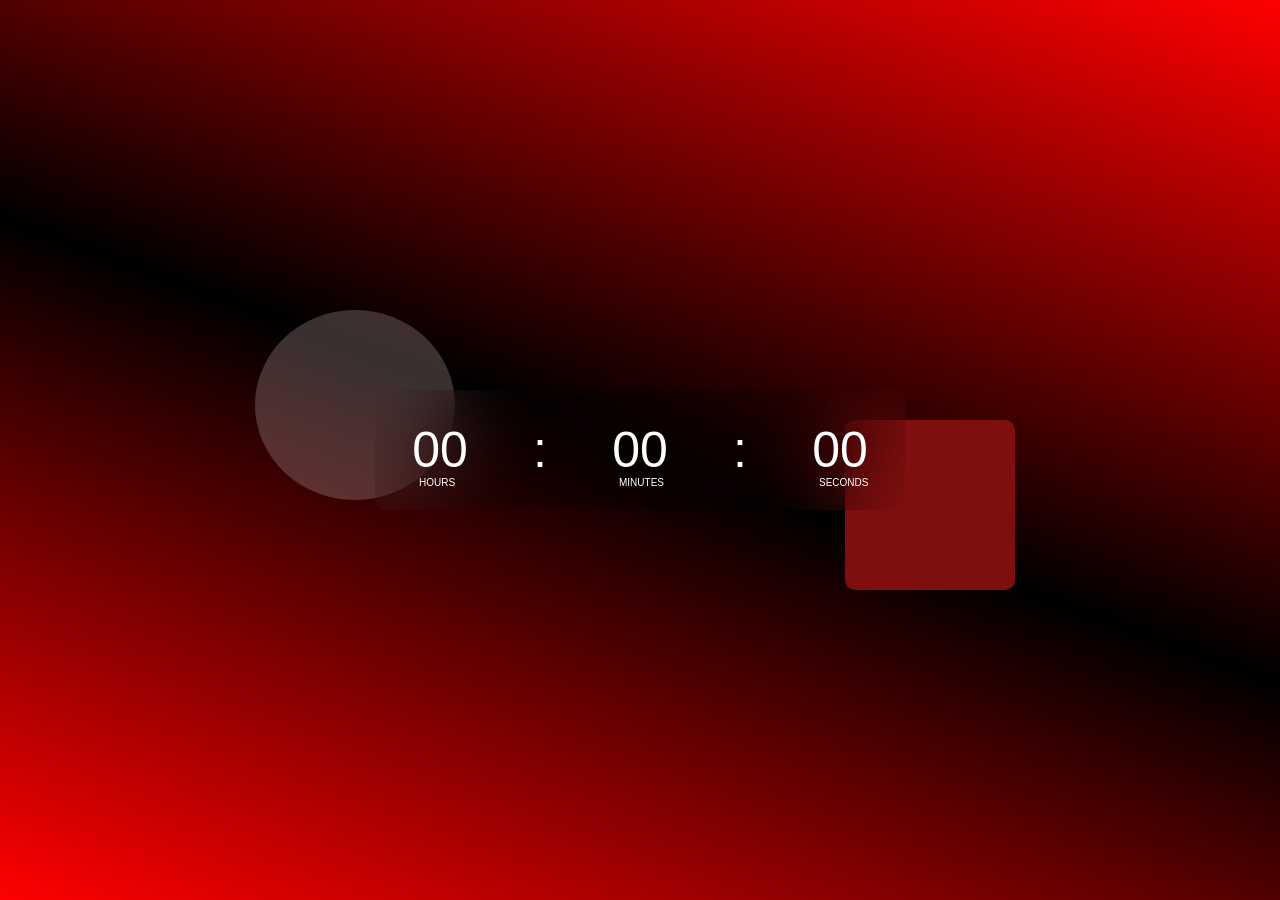
<file: index.html>
<!DOCTYPE html>
<html lang="en">
<head>
    <meta charset="UTF-8">
    <meta name="viewport" content="width=device-width, initial-scale=1.0">
    <title>Document</title>
    <link rel="stylesheet" href="clock.css">
</head>
<body>
    <div class="hero">
        <div class="container">
            <div class="clock">
               <span id="hours">00</span>
               <span>:</span>
               <span id="minutes">00</span>
               <span>:</span>
               <span id="seconds">00</span>
            </div>
        </div>
     </div>
     <script>
        let hours=document.getElementById('hours');
        let minutes=document.getElementById('minutes');
        let seconds=document.getElementById('seconds');
        setInterval(() => {
            let currentDate=new Date();
        hours.innerHTML=(currentDate.getHours()<10?"0":"")+currentDate.getHours();
        minutes.innerHTML=(currentDate.getMinutes()<10?"0":"")+currentDate.getMinutes();
        seconds.innerHTML=(currentDate.getSeconds()<10?"0":"")+currentDate.getSeconds();
        },1000);
        
     </script>
</body>
</html>
</file>
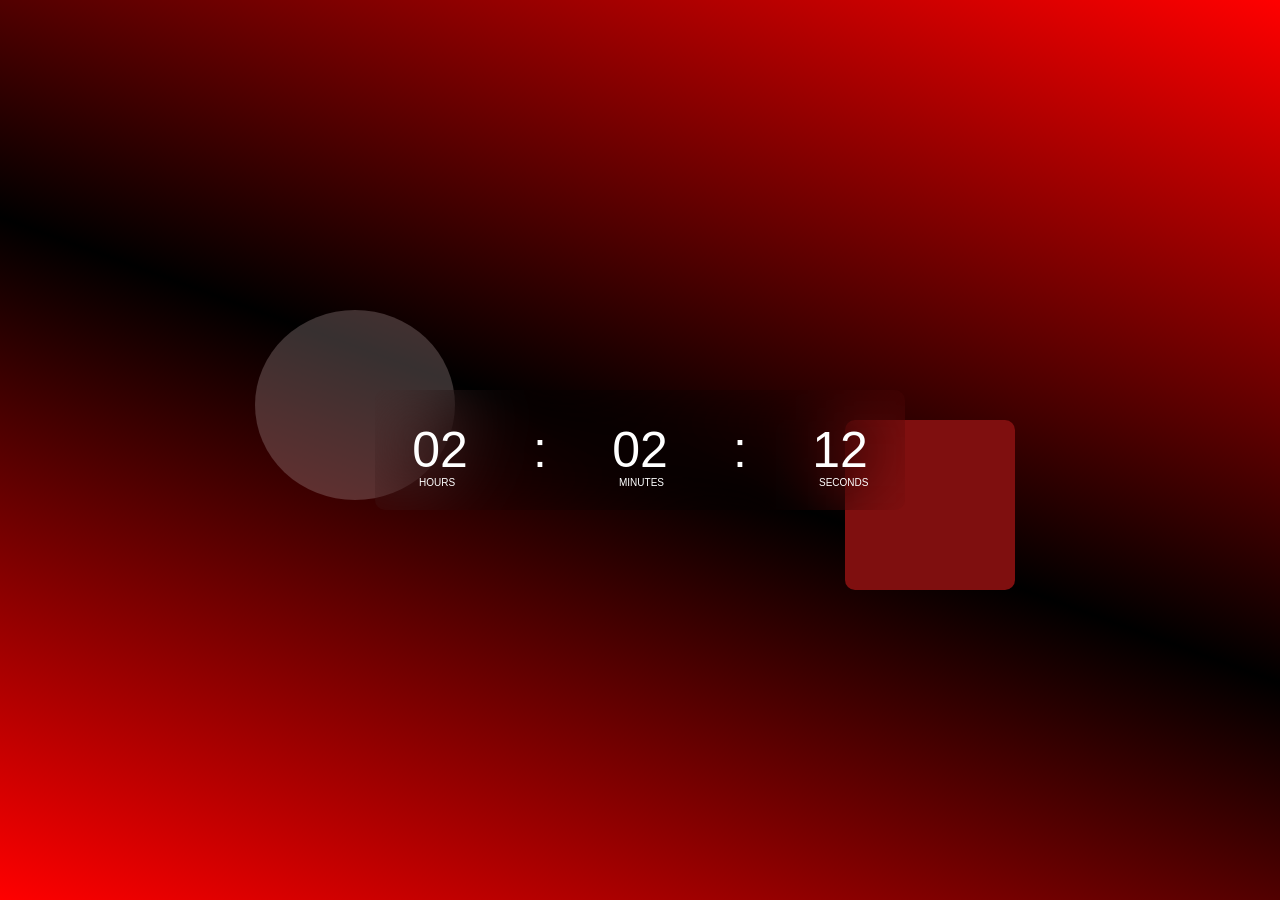
<file: clock.html>
<!DOCTYPE html>
<html lang="en">
<head>
    <meta charset="UTF-8">
    <meta name="viewport" content="width=device-width, initial-scale=1.0">
    <title>Document</title>
    <link rel="stylesheet" href="clock.css">
</head>
<body>
    <div class="hero">
        <div class="container">
            <div class="clock">
               <span id="hours">00</span>
               <span>:</span>
               <span id="minutes">00</span>
               <span>:</span>
               <span id="seconds">00</span>
            </div>
        </div>
     </div>
     <script>
        let hours=document.getElementById('hours');
        let minutes=document.getElementById('minutes');
        let seconds=document.getElementById('seconds');
        setInterval(() => {
            let currentDate=new Date();
        hours.innerHTML=(currentDate.getHours()<10?"0":"")+currentDate.getHours();
        minutes.innerHTML=(currentDate.getMinutes()<10?"0":"")+currentDate.getMinutes();
        seconds.innerHTML=(currentDate.getSeconds()<10?"0":"")+currentDate.getSeconds();
        },1000);
        
     </script>
</body>
</html>
</file>
<file: clock.css>
*{
    margin: 0;
    padding: 0;
    box-sizing: border-box;
    font-family: 'Trebuchet MS', 'Lucida Sans Unicode', 'Lucida Grande', 'Lucida Sans', Arial, sans-serif;
}
.hero{
    height: 100vh;
    min-height: 100vh;
    display: flex;
    background: linear-gradient(200deg,red,black,red);
    color: white;
    position: relative;
}
.container{
   width: 530px;
   height: 120px;
   position: absolute;
   top:50%;
   left: 50%;
   transform: translate(-50%,-50%);
}
.clock{
    width: 100%;
    height: 100%;
    border-radius: 10px;
    display: flex;
    align-items: center;
    justify-content: center;
    backdrop-filter: blur(40px);
}
.container::before{
    content: " ";
    width: 200px;
    height: 190px;
    background: rgba(166, 146, 146, 0.329);
    border-radius: 50%;
    position: absolute;
    left: -120px;
    top:-80px;
    z-index:-1;
}
.container::after{
    content: " ";
    width: 170px;
    height: 170px;
    background: rgb(127, 15, 15);
    border-radius: 10px;
    position: absolute;
    right: -110px;
    bottom: -80px;
    z-index:-1;
}
.clock span{
    font-size: 50px;
    width: 100px;
    display: inline-block;
    text-align: center;
    position: relative;
}
.clock span::after{
    font-size: 10px;
    font-weight: 200px;
    position: absolute;
    bottom: -9px;
    left: 29%;
}
#hours::after{
    content: "HOURS";
}
#minutes::after{
    content: "MINUTES";
}
#seconds::after{
    content: "SECONDS";
}
</file>
